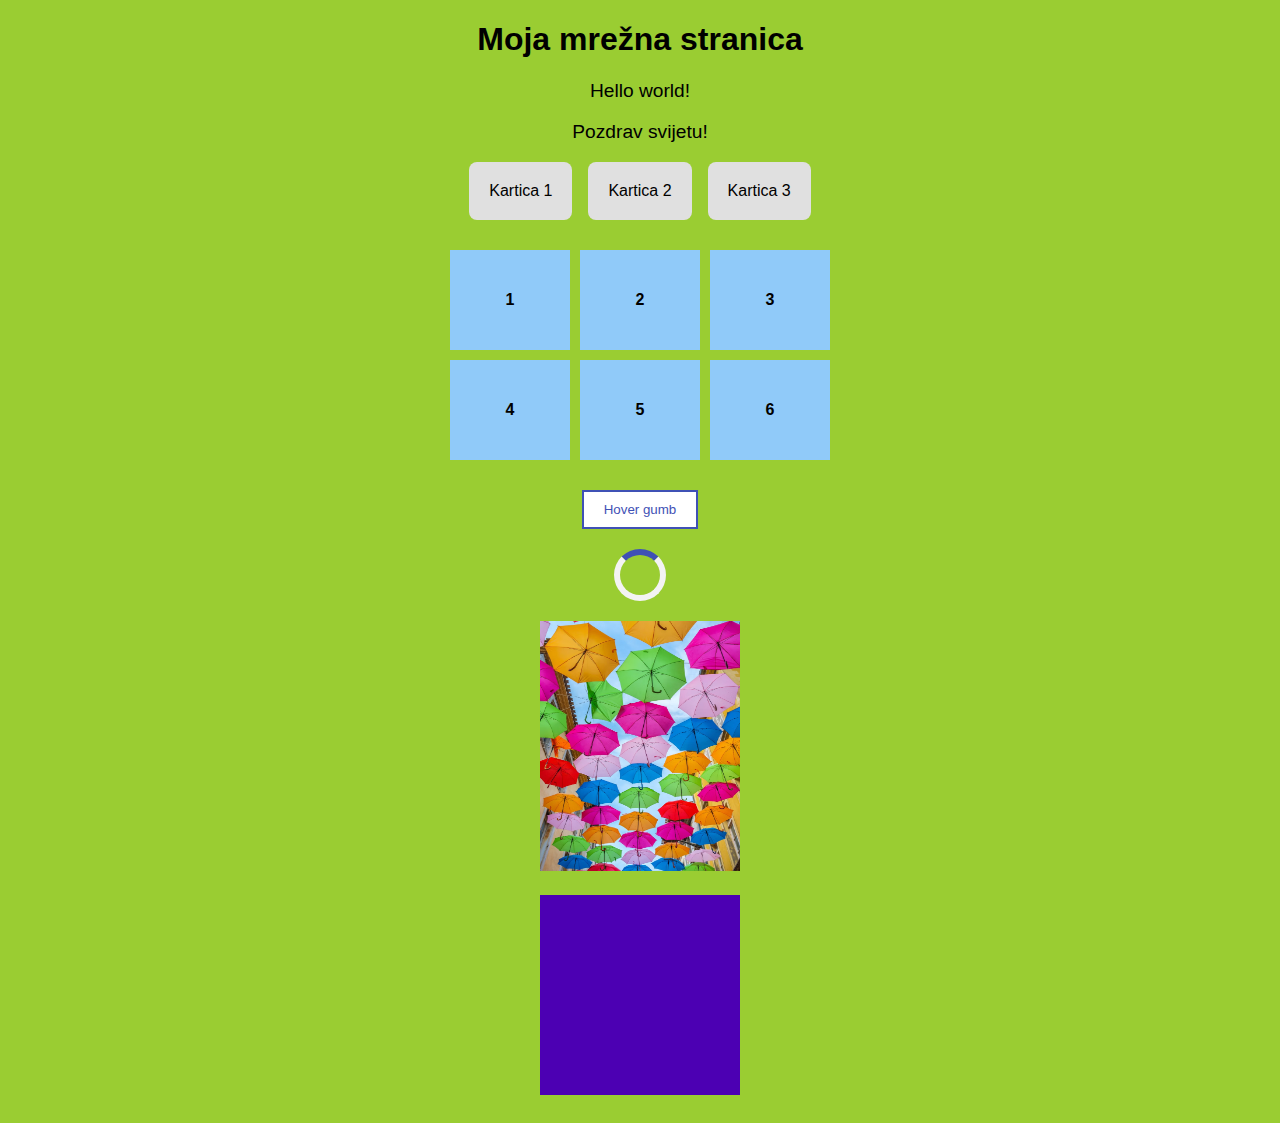
<file: CSS verzija/index.html>
<!DOCTYPE html>
<html lang="en">
<head>
    <meta charset="UTF-8">
    <meta name="viewport" content="width=device-width, initial-scale=1.0">
    <title>Moja mrežna stranica</title>
    <link rel="stylesheet" href="style.css">
</head>
<body>

<!--Primjer za 2. poglavlje-->

    <h1>Moja mrežna stranica</h1>
    <p>Hello world!</p>
    <p>Pozdrav svijetu!</p>

<!-- Primjer za 3.1. Flexbox-->

<div class="flex-container">

  <div class="card">Kartica 1</div>
  <div class="card">Kartica 2</div>
  <div class="card">Kartica 3</div>

</div>

<!--Primjer za 3.2 CSS grid-->

<div class="grid-gallery">

  <div class="grid-item">1</div>
  <div class="grid-item">2</div>
  <div class="grid-item">3</div>
  <div class="grid-item">4</div>
  <div class="grid-item">5</div>
  <div class="grid-item">6</div>

</div>

<!--Primjer za 4.1 tranzicije-->

<button class="transition-btn">Hover gumb</button>

<!--Primjer za 4.2 keyframes-->

<div class="loader-container">

<div class="loader"></div>

</div>

<!--Primjer za 4.3. Filteri -->

<img src="media/zavrsni-pr2.avif" alt="primjer" class="blur-img">

<!--slika preuzeta s https://unsplash.com/photos/multi-colored-umbrella-hanging-on-wire-during-daytime-a5fTQvVD-9I -->

<!--Primjer za 4.4 blend modes-->

<div class="blend-container">

<div class="blend-bg">

  <div class="blend-overlay"></div>
  
</div>

</div>






</body>
</html>
</file>
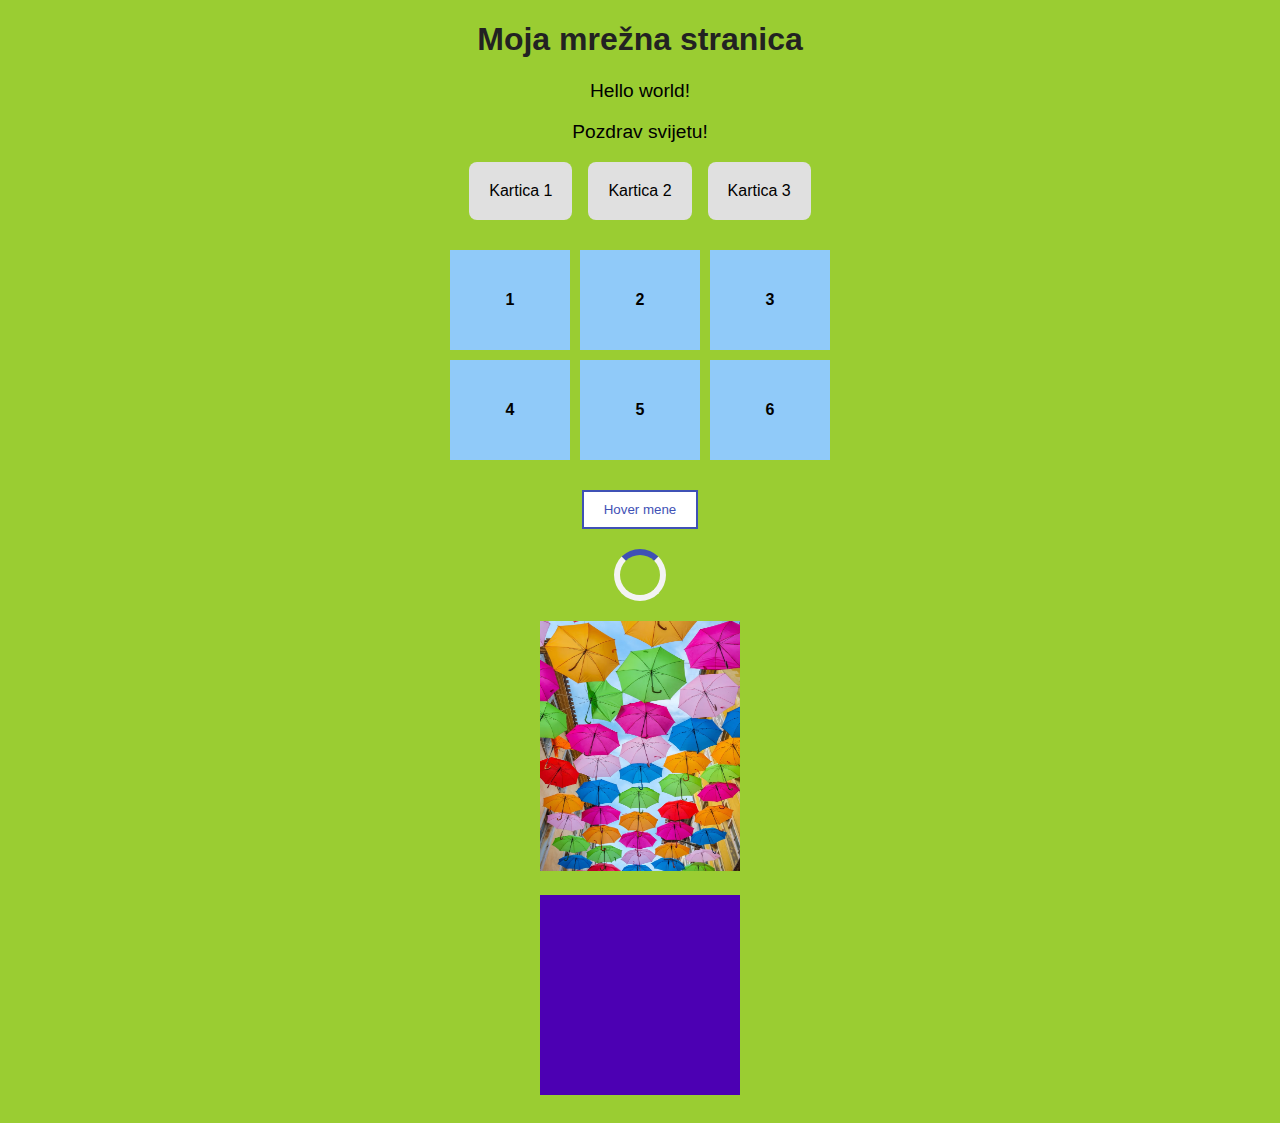
<file: SCSS verzija/index.html>
<!DOCTYPE html>
<html lang="en">
<head>
    <meta charset="UTF-8">
    <meta name="viewport" content="width=device-width, initial-scale=1.0">
    <title>Moja mrežna stranica</title>
    <link rel="stylesheet" href="stil.css">
</head>
<body>
    <!--Primjer za 2. poglavlje-->
    <h1>Moja mrežna stranica</h1>
    <p>Hello world!</p>
    <p>Pozdrav svijetu!</p>

    <!-- Primjer za 3.1. Flexbox-->
<div class="flex-container">
  <div class="card">Kartica 1</div>
  <div class="card">Kartica 2</div>
  <div class="card">Kartica 3</div>
</div>

<!--Primjer za 3.2 CSS grid-->
<div class="grid-gallery">
  <div class="grid-item">1</div>
  <div class="grid-item">2</div>
  <div class="grid-item">3</div>
  <div class="grid-item">4</div>
  <div class="grid-item">5</div>
  <div class="grid-item">6</div>
</div>

<!--Primjer za 4.1 tranzicije-->

<button class="transition-btn">Hover mene</button>

<!--Primjer za 4.2 keyframes-->
<div class="loader-container">
<div class="loader"></div>
</div>
<!--Primjer za 4.3. Filteri -->

<img src="media/zavrsni-pr2.avif" alt="primjer" class="blur-img">
<!--slika preuzeta s https://unsplash.com/photos/multi-colored-umbrella-hanging-on-wire-during-daytime-a5fTQvVD-9I -->

<!--Primjer za 4.4 blend modes-->

<div class="blend-container">
<div class="blend-bg">
  <div class="blend-overlay"></div>
</div>
</div>






</body>
</html>
</file>
<file: CSS verzija/style.css>
/*2. poglavlje i osnovno cijela mrežna stranica*/
* {
    background-color: yellowgreen;
    font-family: Verdana, Geneva, Tahoma, sans-serif;
    text-align: center;
}

h1 {
    font-size: xx-large;
}

p {
    font-size: larger;
}

/*poglavlje 3.1 flexbox*/

.flex-container {
  display: flex;
  justify-content: center;
  gap: 16px;
}

.card {
  background: #e0e0e0;
  padding: 20px;
  border-radius: 8px;
}

/*Poglavlje 3.2 CSS grid*/

.grid-gallery {
  display: grid;
  grid-template-columns: repeat(3, 120px);
  gap: 10px;
  justify-content: center;
  align-items: center;
  padding: 30px;
}
.grid-item {
  background: #90caf9;
  height: 100px;
  display: flex;
  align-items: center;
  justify-content: center;
  font-weight: bold;
}

/*Poglavlje 4.1 tranzicije*/

.transition-btn {
  background: #fff;
  color: #3f51b5;
  border: 2px solid #3f51b5;
  padding: 10px 20px;
  transition: background 0.3s, color 0.3s;
}
.transition-btn:hover {
  background: #3f51b5;
  color: #fff;
}

/*4.2. keyframes*/

.loader-container {
  display: flex;
  justify-content: center; 
  align-items: center; 
  padding: 20px;    
}          

.loader {
  border: 6px solid #f3f3f3;
  border-top: 6px solid #3f51b5;
  border-radius: 50%;
  width: 40px;
  height: 40px;
  animation: spin 1s linear infinite;
}

@keyframes spin {
  to { transform: rotate(360deg); }
}

/*4.3 filteri*/

.blur-img {
  transition: filter 0.3s;
  width: 200px;
  height: 250px;
}
.blur-img:hover {
  filter: blur(3px);
}

/*4.4. Blend modes*/

.blend-container {
  display: flex;
  justify-content: center; 
  align-items: center; 
  padding: 20px; 
}
.blend-bg {
  position: relative;
  width: 200px;
  height: 200px;
  background: red;
}
.blend-overlay {
  position: absolute;
  top: 0; left: 0; right: 0; bottom: 0;
  background: blue;
  mix-blend-mode:normal;
  opacity: 0.7;
}
</file>
<file: SCSS verzija/stil.css>
* {
  background-color: yellowgreen;
  font-family: Verdana, Geneva, Tahoma, sans-serif;
  text-align: center;
}

h1 {
  font-size: xx-large;
  color: #222;
}

p {
  font-size: larger;
}

.flex-container {
  display: flex;
  flex-direction: row;
  justify-content: center;
  align-items: center;
  gap: 16px;
}

.grid-gallery {
  display: grid;
  grid-template-columns: repeat(3, 120px);
  gap: 10px;
  justify-content: center;
  align-items: center;
  padding: 30px;
}
.grid-gallery .grid-item {
  background: #90caf9;
  height: 100px;
  display: flex;
  align-items: center;
  justify-content: center;
  font-weight: bold;
}

.card {
  background: #e0e0e0;
  padding: 20px;
  border-radius: 8px;
}

.transition-btn {
  background: #fff;
  color: #3f51b5;
  border: 2px solid #3f51b5;
  padding: 10px 20px;
  transition: background 0.3s, color 0.3s;
}
.transition-btn:hover {
  background: #3f51b5;
  color: #fff;
}

.loader-container {
  display: flex;
  flex-direction: row;
  justify-content: center;
  align-items: center;
  gap: 0;
  padding: 20px;
}
.loader-container .loader {
  border: 6px solid #f3f3f3;
  border-top: 6px solid #3f51b5;
  border-radius: 50%;
  width: 40px;
  height: 40px;
  animation: spin 1s linear infinite;
}

@keyframes spin {
  to {
    transform: rotate(360deg);
  }
}
.blur-img {
  transition: filter 0.3s;
  width: 200px;
  height: 250px;
}
.blur-img:hover {
  filter: blur(3px);
}

.blend-container {
  display: flex;
  flex-direction: row;
  justify-content: center;
  align-items: center;
  gap: 0;
  padding: 20px;
}
.blend-container .blend-bg {
  position: relative;
  width: 200px;
  height: 200px;
  background: red;
}
.blend-container .blend-bg .blend-overlay {
  position: absolute;
  top: 0;
  left: 0;
  right: 0;
  bottom: 0;
  background: blue;
  mix-blend-mode: normal;
  opacity: 0.7;
}/*# sourceMappingURL=stil.css.map */
</file>
